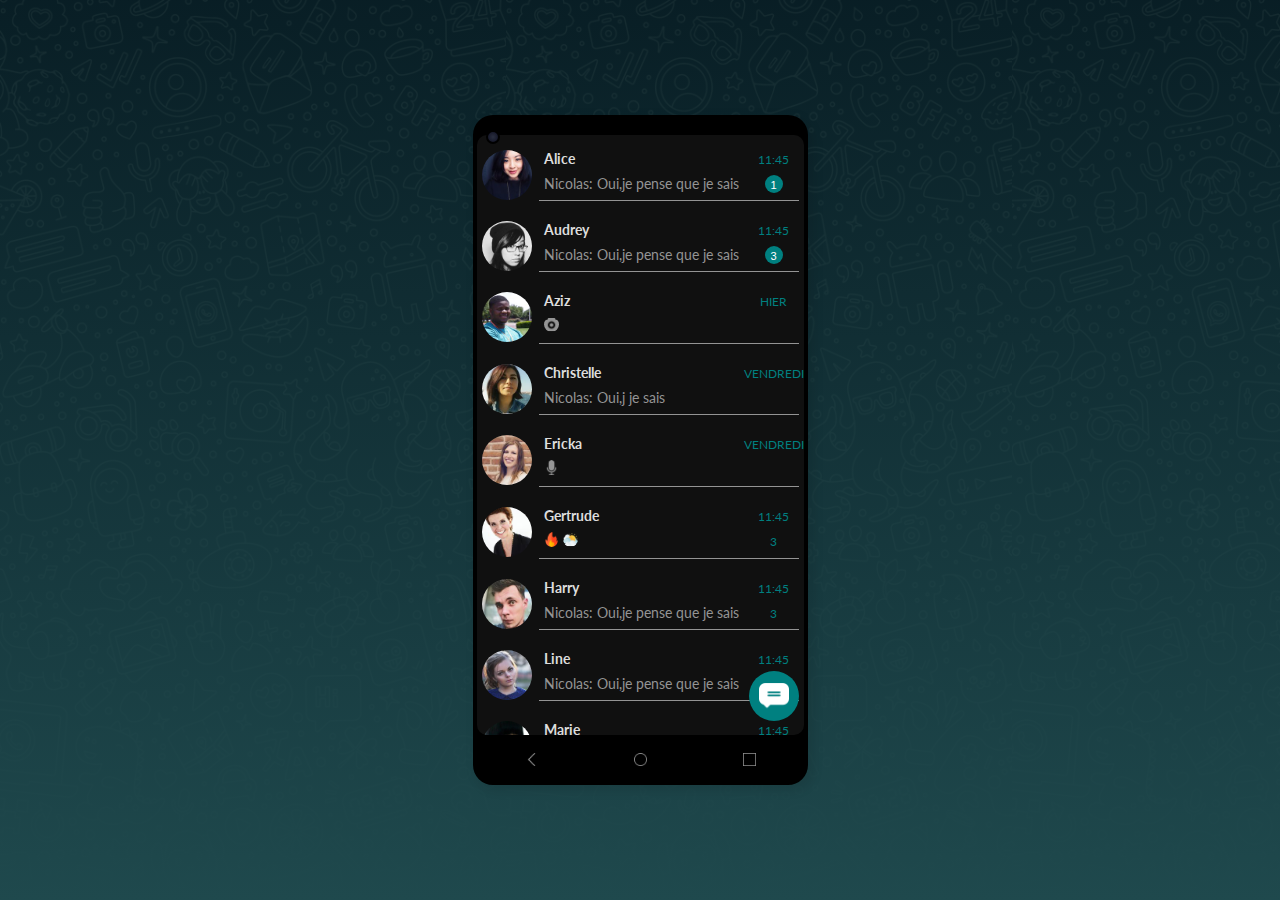
<file: whatsapp/index.html>
<!DOCTYPE html>
<html lang="fr">
<head>
    <meta charset="UTF-8">
    <meta name="viewport" content="width=device-width, initial-scale=1.0">
    <title>Whatsapp</title>
    <link rel="stylesheet" href="style.css">
    <link rel="preconnect" href="https://fonts.gstatic.com">
    <link href="https://fonts.googleapis.com/css2?family=Lato:ital,wght@0,400;0,700;0,900;1,300;1,400;1,700;1,900&display=swap" rel="stylesheet">
</head>
<body>
    
    <div class="device">
        <div class="camera">&nbsp;</div>

        <div class="screen">

            <!-- Your code here -->
            <div class="icons"><img src="images/icons/message.png" alt=""></div>
            <div class="bar">
                <img src="images/users/alice.jpg" alt="">
                <div class="message">
                    <ul class="info">
                        <li><h4>alice</h4></li>
                        <li class="blanc"> Nicolas: Oui,je pense que je sais </li>
                    </ul>
                    <ul class="heure">
                        <li><small>11:45</small></li>
                        <button><small>1</small></button>
                    </ul>
                </div>
            </div>
            <div class="bar">
                <img src="images/users/audrey.jpg" alt="">
                <div class="message">
                    <ul class="info">
                        <li><h4>audrey</h4></li>
                        <li class="blanc"> Nicolas: Oui,je pense que je sais </li>
                    </ul>
                    <ul class="heure">
                        <li><small>11:45</small></li>
                        <button><small>3</small></button>
                    </ul>
                </div>
            </div>
            <div class="bar">
                <img src="images/users/aziz.jpg" alt="">
                <div class="message">
                    <ul class="info">
                        <li><h4>aziz</h4></li>
                        <li class="blanc"> <img src="images/icons/camera.png" alt="camera"> </li>
                    </ul>
                    <ul class="heure">
                        <li><small>HIER</small></li>
                    </ul>
                </div>
            </div>
            <div class="bar">
                <img src="images/users/christelle.jpg" alt="">
                <div class="message">
                    <ul class="info">
                        <li><h4>christelle</h4></li>
                        <li class="blanc"> Nicolas: Oui,j je sais </li>
                    </ul>
                    <ul class="heure">
                        <li><small>VENDREDI</small></li>
                    </ul>
                </div>
            </div>
            <div class="bar">
                <img src="images/users/ericka.jpg" alt="">
                <div class="message">
                    <ul class="info">
                        <li><h4>ericka</h4></li>
                        <li class="blanc"><img src="images/icons/microphone.png" alt=""></li>
                    </ul>
                    <ul class="heure">
                        <li><small>VENDREDI</small></li>
                    </ul>
                </div>
            </div>
            <div class="bar">
                <img src="images/users/gertrude.jpg" alt="">
                <div class="message">
                    <ul class="info">
                        <li><h4>gertrude</h4></li>
                        <li class="blanc">
                            <img src="images/icons/fire.png" alt="fire">
                            <img src="images/icons/cloudy.png" alt="cloudy">
                        </li>
                    </ul>
                    <ul class="heure">
                        <li><small>11:45</small></li>
                        <li class="cerle"><small>3</small></li>
                    </ul>
                </div>
            </div>
            <div class="bar">
                <img src="images/users/harry.jpg" alt="">
                <div class="message">
                    <ul class="info">
                        <li><h4>harry</h4></li>
                        <li class="blanc"> Nicolas: Oui,je pense que je sais </li>
                    </ul>
                    <ul class="heure">
                        <li><small>11:45</small></li>
                        <li class="cerle"><small>3</small></li>
                    </ul>
                </div>
            </div>
            <div class="bar">
                <img src="images/users/line.jpg" alt="">
                <div class="message">
                    <ul class="info">
                        <li><h4>line</h4></li>
                        <li class="blanc"> Nicolas: Oui,je pense que je sais </li>
                    </ul>
                    <ul class="heure">
                        <li><small>11:45</small></li>
                        <li class="cerle"><small>3</small></li>
                    </ul>
                </div>
            </div>
            <div class="bar">
                <img src="images/users/marie.jpg" alt="">
                <div class="message">
                    <ul class="info">
                        <li><h4>marie</h4></li>
                        <li class="blanc"> Nicolas: Oui,je pense que je sais </li>
                    </ul>
                    <ul class="heure">
                        <li><small>11:45</small></li>
                        <li class="cerle"><small>3</small></li>
                    </ul>
                </div>
            </div>
            <div class="bar">
                <img src="images/users/martin.jpg" alt="">
                <div class="message">
                    <ul class="info">
                        <li><h4>martin</h4></li>
                        <li class="blanc"> Nicolas: Oui,je pense que je sais </li>
                    </ul>
                    <ul class="heure">
                        <li><small>11:45</small></li>
                        <li class="cerle"><small>3</small></li>
                    </ul>
                </div>
            </div>
            <div class="bar">
                <img src="images/users/nao-lin.jpg" alt="">
                <div class="message">
                    <ul class="info">
                        <li><h4>nao</h4></li>
                        <li class="blanc"> Nicolas: Oui,je pense que je sais </li>
                    </ul>
                    <ul class="heure">
                        <li><small>11:45</small></li>
                        <li class="cerle"><small>3</small></li>
                    </ul>
                </div>
            </div>
            <div class="bar">
                <img src="images/users/noelle.jpg" alt="">
                <div class="message">
                    <ul class="info">
                        <li><h4>noelle</h4></li>
                        <li class="blanc"> Nicolas: Oui,je pense que je sais </li>
                    </ul>
                    <ul class="heure">
                        <li><small>11:45</small></li>
                        <li class="cerle"><small>3</small></li>
                    </ul>
                </div>
            </div>
            <div class="bar">
                <img src="images/users/obin.jpg" alt="">
                <div class="message">
                    <ul class="info">
                        <li><h4>obin</h4></li>
                        <li class="blanc"> Nicolas: Oui,je pense que je sais </li>
                    </ul>
                    <ul class="heure">
                        <li><small>11:45</small></li>
                        <li class="cerle"><small>3</small></li>
                    </ul>
                </div>
            </div>
            

        </div>


        <div class="phone-actions">
            <img src="images/mobile-icons/left-arrow.png" alt="return">
            <img src="images/mobile-icons/dry-clean.png" alt="home">
            <img src="images/mobile-icons/square-shape-outline.png" alt="opened">
        </div>
    </div>


</body>
</html>
</file>
<file: whatsapp/style.css>
/* GENERAL */

*{
    margin: 0;
    padding: 0;
    box-sizing: border-box;
}

body{
    background: linear-gradient(#112d2e65, #1f494d), url(images/bg.png);
    background-size: contain;
    min-height: 100vh;
    font-family: 'Lato', sans-serif;
    font-weight: 400;
    color: #949494;

    display: flex;
    align-items: center;
    justify-content: center;
}

.device{
    background-color: #000;
    height: 670px;
    width: 335px;
    border-radius: 20px;
    box-shadow: 4px 4px 10px 3px #00000014;
    border:  4px solid #000000;
    border-top: 20px solid #000;
    position: relative;
}

.camera{
    height: 14px;
    width: 14px;
    border-radius: 50%;
    position: absolute;
    top: -5px;
    left: 9px;
    border: 2px solid #000;
    background: radial-gradient(#292e3f,#0e0f20 );
}

.screen{
    background-color: #101010;
    height: 600px;
    border-radius: 10px;
    overflow-y: auto;
}

.phone-actions{
    height: 49px;
    display: flex;
    align-items: center;
    justify-content: space-around;
}

.phone-actions img{
    height: 13px;
    opacity: .6;
}

/* YOUR CODE HERE */

/* 
    couleur verte du nombre de message et de l'heure: #242424
    couleur des ecritures sous le nom: #949494
*/
ul li{
    list-style: none;
    padding-bottom: 8px;
}

.bar
{
    padding: 5px;
    display: flex;
    justify-content: center;
    font-size:  15px;
    justify-content: space-between;
    font-size: 14px;
    margin-top: 10px;
}
.bar .message
{
    border-bottom: 1px solid #949494;
    display: flex; 
}
.bar img
{
    height:50px;
    width: 50px;
    border-radius: 50%;
    object-fit: cover;  
}
.message ul{

    padding: 0 5px;
}
.message .heure
{
  display: flex;
  flex-direction: column;
  align-items: center;
  color: teal;
  width: 50px;
 
}
.info{
    width:210px;
}
.info h4
{
    color: #ddd;
    text-transform: capitalize;
}
.info img
{
    width: 15px;
    height: 15px;
}
.heure button
{
    background-color:teal;
    border-radius: 50%;
    width: 18px;
    height: 18px;
    color: white;
    border: none;
}
.icons
{
    position: absolute;
    bottom:60px;
    right:5px;
    text-align: center;
    padding-top: 12px;
    width: 50px;
    height: 50px;
    background-color: teal;
    border-radius: 50%;  
}
.icons img 
{
    width: 30px;
    height: 30px;

}
</file>
